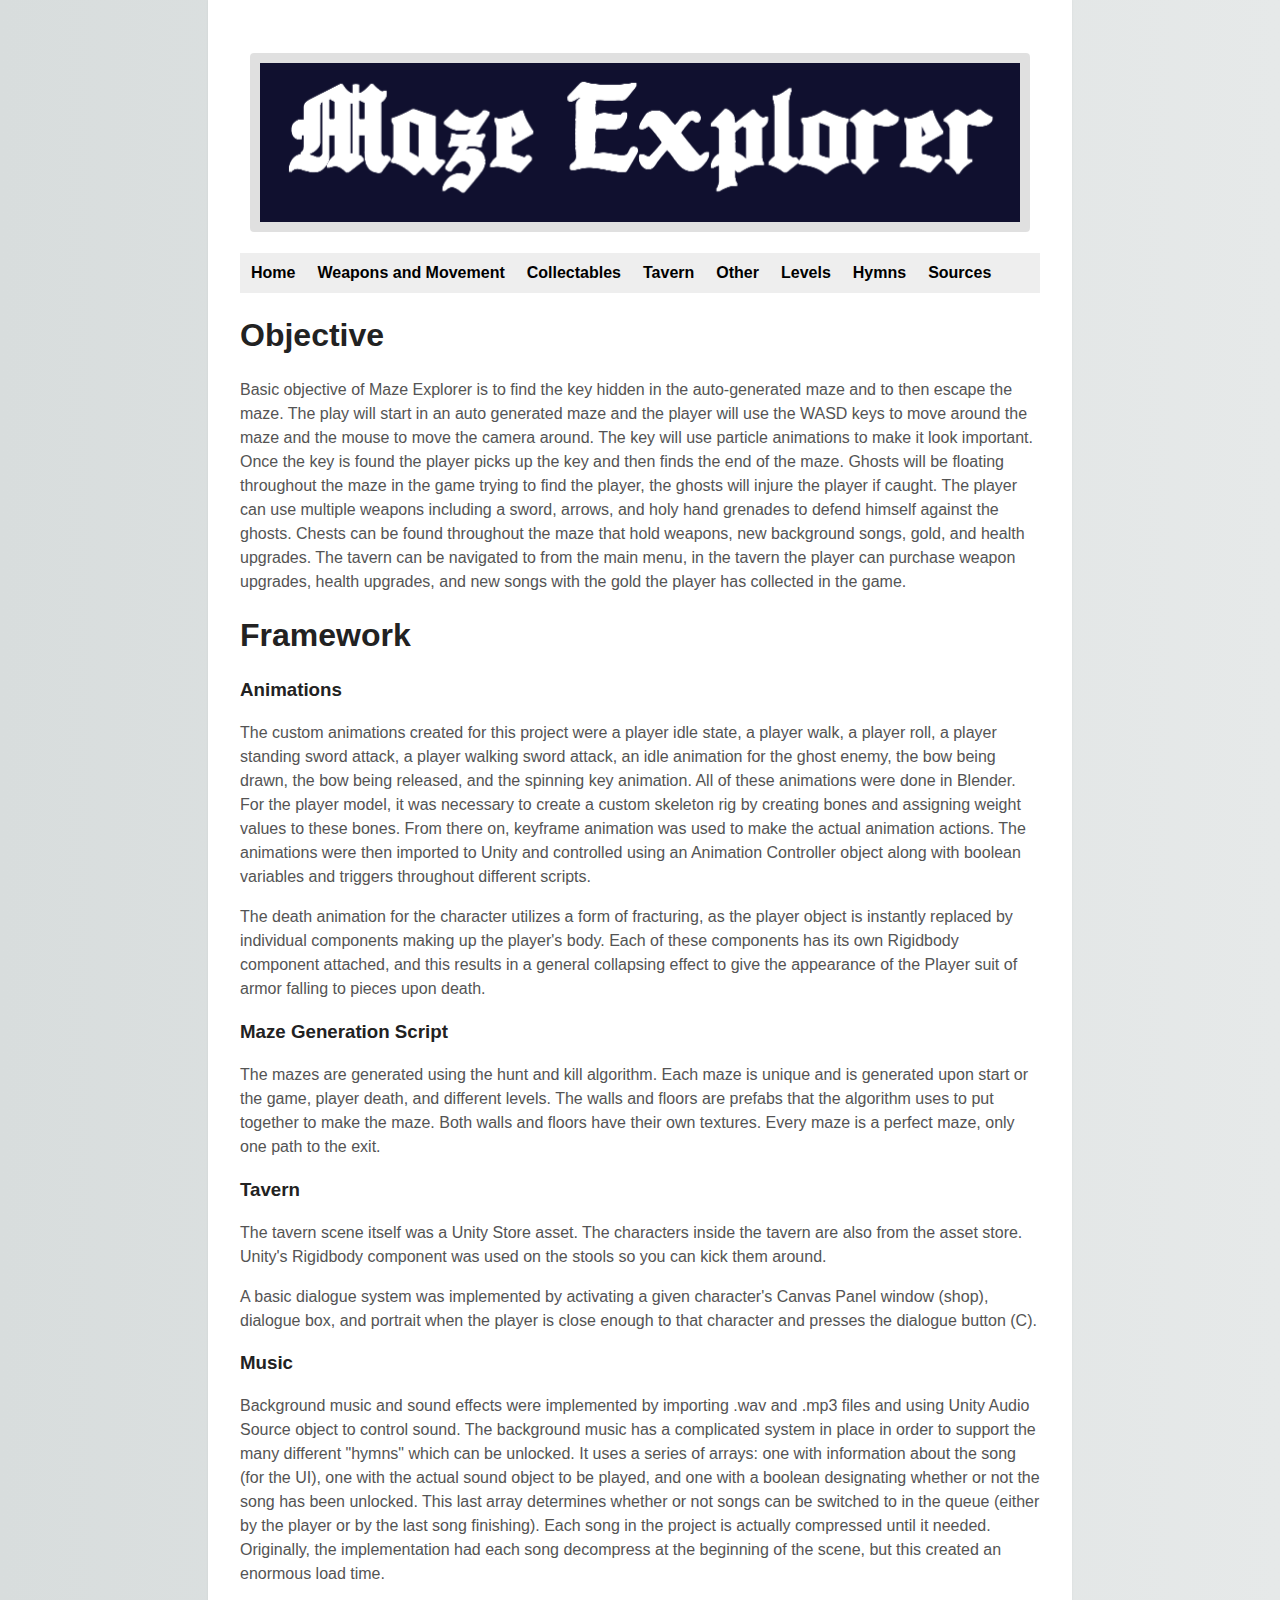
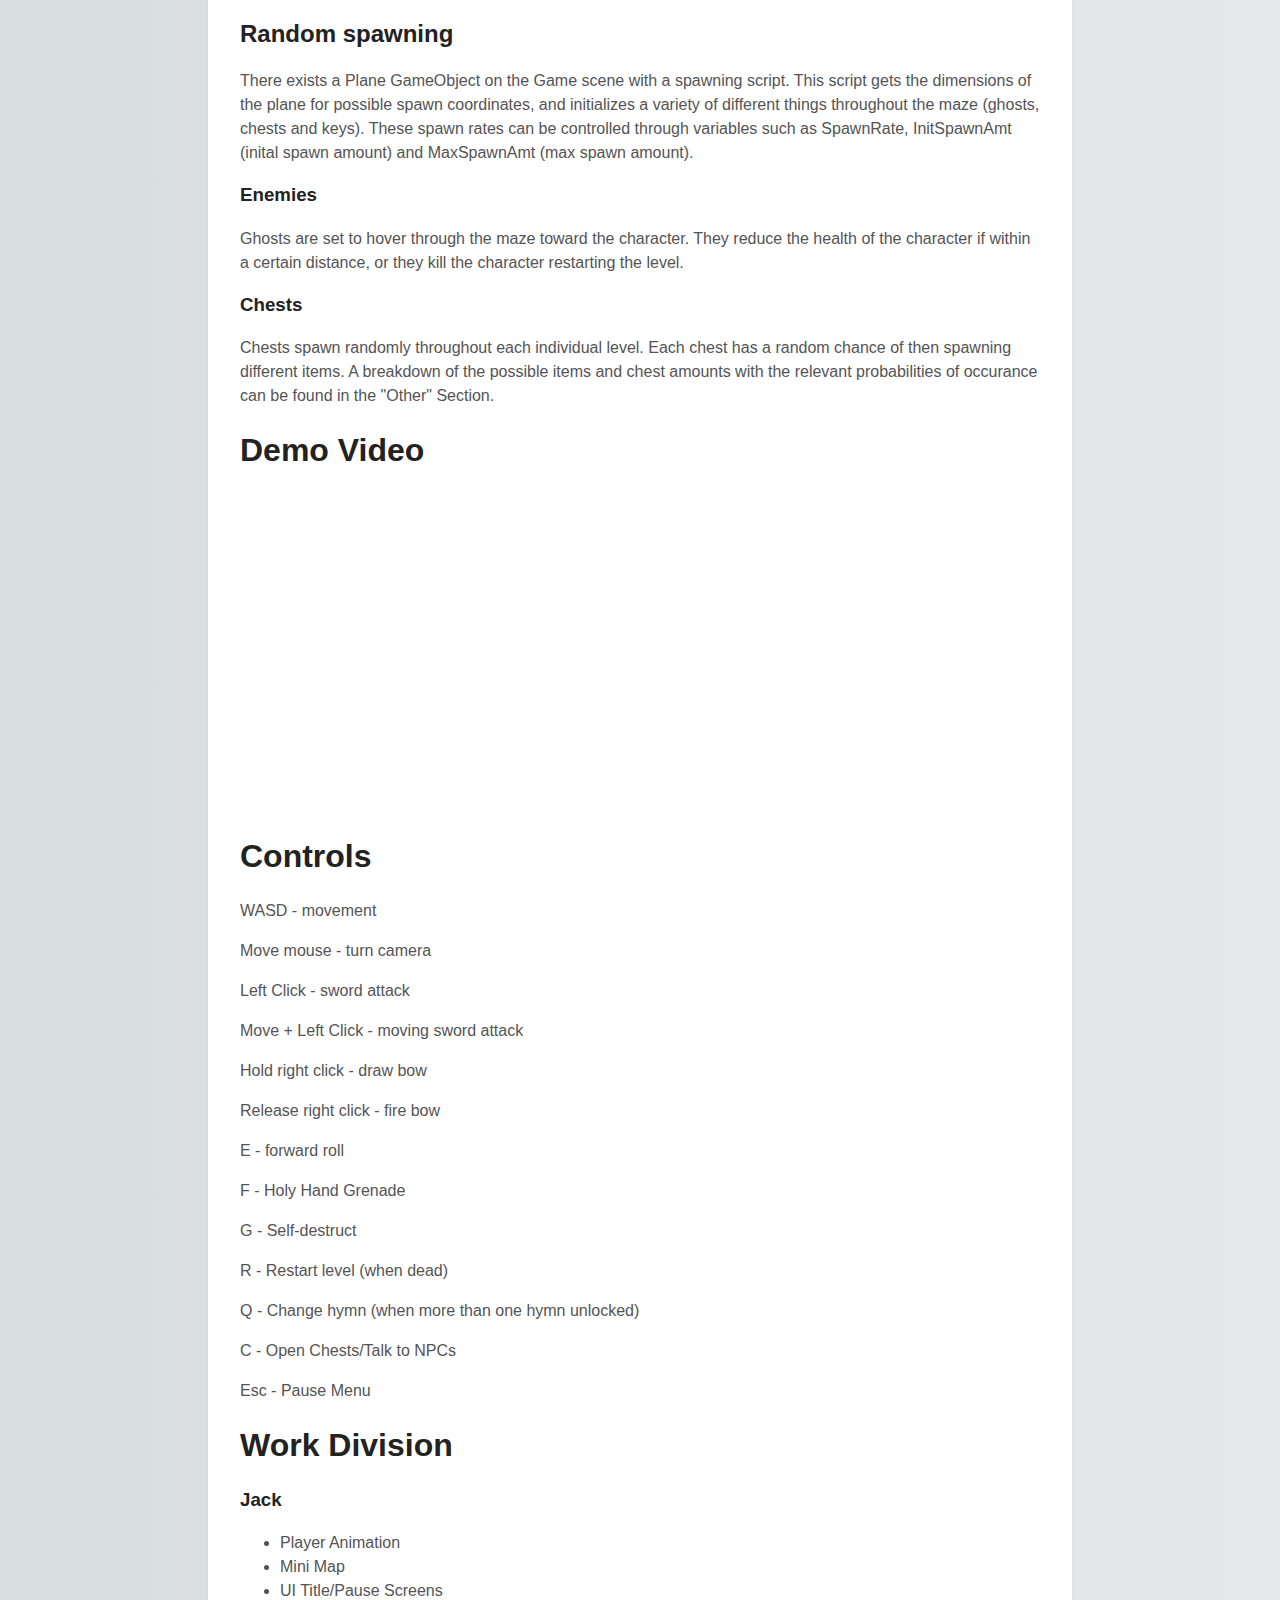
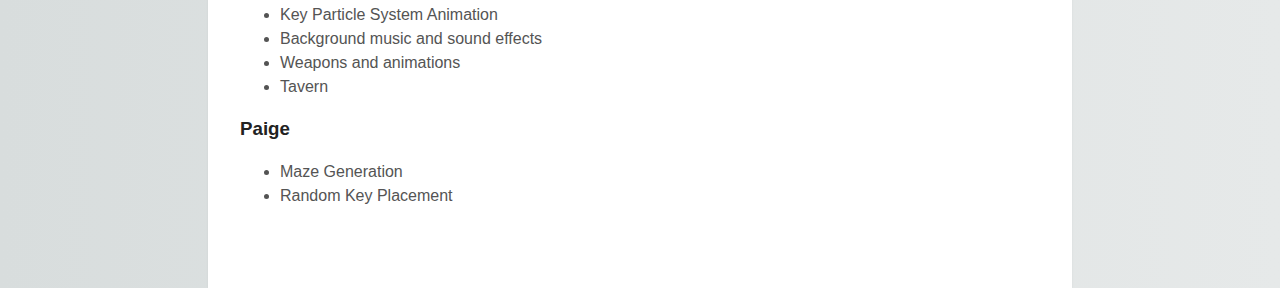
<file: index.html>
<!DOCTYPE html>
<html>

    <head>
        <meta charset="utf-8">
        <meta http-equiv="X-UA-Compatible" content="IE=edge">
        <title>Maze Explorer</title>
        <meta name="description" content="Maze Explorer">
        <link rel="stylesheet" href="main.css">
    </head>
    <body>
        <img src="screenshots/title.PNG">
        <header>
          <nav>
            <ul id="navbar">
              <li><a href="index.html">Home</a></li>
              <li><a href="weapons.html">Weapons and Movement</a></li>
              <li><a href="collectables.html">Collectables</a></li>
              <li><a href="tavern.html">Tavern</a></li>
              <li><a href="other.html">Other</a></li>
              <li><a href="levels.html">Levels</a></li>
              <li><a href="hymns.html">Hymns</a></li>
              <li><a href="sources.html">Sources</a></li>
            </ul>
          </nav>
        </header>
        <!-- Objective -->
        <div>
            <h1>Objective</h1>
            <p>Basic objective of Maze Explorer is to find the key hidden in the auto-generated maze and to then escape the maze. The play will start in an auto generated maze and the player will use the WASD keys to move around the maze and the mouse to move the camera around. The key will use particle animations to make it look important. Once the key is found the player picks up the key and then finds the end of the maze. Ghosts will be floating throughout the maze in the game trying to find the player, the ghosts will injure the player if caught. The player can use multiple weapons including a sword, arrows, and holy hand grenades to defend himself against the ghosts. Chests can be found throughout the maze that hold weapons, new background songs, gold, and health upgrades. The tavern can be navigated to from the main menu, in the tavern the player can purchase weapon upgrades, health upgrades, and new songs with the gold the player has collected in the game.</p>
        </div>

        <!-- Framework -->
        <div>
            <h1>Framework</h1>
            <h3>Animations</h3>
            <p>The custom animations created for this project were a player idle state, a player walk, a player roll, a player standing sword attack, a player walking sword attack, an idle animation for the ghost enemy, the bow being drawn, the bow being released, and the spinning key animation. All of these animations were done in Blender. For the player model, it was necessary to create a custom skeleton rig by creating bones and assigning weight values to these bones. From there on, keyframe animation was used to make the actual animation actions. The animations were then imported to Unity and controlled using an Animation Controller object along with boolean variables and triggers throughout different scripts.</p>
            <p>The death animation for the character utilizes a form of fracturing, as the player object is instantly replaced by individual components making up the player's body. Each of these components has its own Rigidbody component attached, and this results in a general collapsing effect to give the appearance of the Player suit of armor falling to pieces upon death.</p>
            <h3>Maze Generation Script</h3>
            <p>The mazes are generated using the hunt and kill algorithm. Each maze is unique and is generated upon start or the game, player death, and different levels. The walls and floors are prefabs that the algorithm uses to put together to make the maze. Both walls and floors have their own textures. Every maze is a perfect maze, only one path to the exit.</p>
            <h3>Tavern</h3>
            <p>The tavern scene itself was a Unity Store asset. The characters inside the tavern are also from the asset store. Unity's Rigidbody component was used on the stools so you can kick them around.</p>
            <p>A basic dialogue system was implemented by activating a given character's Canvas Panel window (shop), dialogue box, and portrait when the player is close enough to that character and presses the dialogue button (C).</p>
            <h3>Music</h3>
            <p>Background music and sound effects were implemented by importing .wav and .mp3 files and using Unity Audio Source object to control sound. The background music has a complicated system in place in order to support the many different "hymns" which can be unlocked. It uses a series of arrays: one with information about the song (for the UI), one with the actual sound object to be played, and one with a boolean designating whether or not the song has been unlocked. This last array determines whether or not songs can be switched to in the queue (either by the player or by the last song finishing). Each song in the project is actually compressed until it needed. Originally, the implementation had each song decompress at the beginning of the scene, but this created an enormous load time.</p>
            <h2>Random spawning</h2>
            <p>There exists a Plane GameObject on the Game scene with a spawning script. This script gets the dimensions of the plane for possible spawn coordinates, and initializes a variety of different things throughout the maze (ghosts, chests and keys). These spawn rates can be controlled through variables such as SpawnRate, InitSpawnAmt (inital spawn amount) and MaxSpawnAmt (max spawn amount).</p>
            <h3>Enemies</h3>
            <p>Ghosts are set to hover through the maze toward the character. They reduce the health of the character if within a certain distance, or they kill the character restarting the level.</p>
            <h3>Chests</h3>
            <p>Chests spawn randomly throughout each individual level. Each chest has a random chance of then spawning different items. A breakdown of the possible items and chest amounts with the relevant probabilities of occurance can be found in the "Other" Section.</p>
        </div>

        <!-- Demo Video -->
        <div>
          <h1>Demo Video</h1>
          <iframe width="560" height="315" src="https://www.youtube.com/embed/_s7Drxv82N8" frameborder="0" allow="accelerometer; autoplay; clipboard-write; encrypted-media; gyroscope; picture-in-picture" allowfullscreen></iframe>
        </div>

        <!-- Controls -->
        <div>
            <h1>Controls</h1>
            <p>WASD - movement</p>
            <p>Move mouse - turn camera</p>
            <p>Left Click - sword attack</p>
            <p>Move + Left Click - moving sword attack</p>
            <p>Hold right click - draw bow</p>
            <p>Release right click - fire bow</p>
            <p>E - forward roll</p>
            <p>F - Holy Hand Grenade</p>
            <p>G - Self-destruct</p>
            <p>R - Restart level (when dead)</p>
            <p>Q - Change hymn (when more than one hymn unlocked)</p>
            <p>C - Open Chests/Talk to NPCs</p>
            <p>Esc - Pause Menu</p>
        </div>

        <!-- Work Division -->
        <div>
            <h1>Work Division</h1>
            <h3>Jack</h3>
            <ul class="list">
                <li>Player Animation</li>
                <li>Mini Map</li>
                <li>UI Title/Pause Screens</li>
                <li>Key Particle System Animation</li>
                <li>Background music and sound effects</li>
                <li>Weapons and animations</li>
                <li>Tavern</li>
            </ul>
            <h3>Paige</h3>
              <ul class="list">
                  <li>Maze Generation</li>
                  <li>Random Key Placement</li>
              </ul>
        </div>

    </body>
</html>
</file>
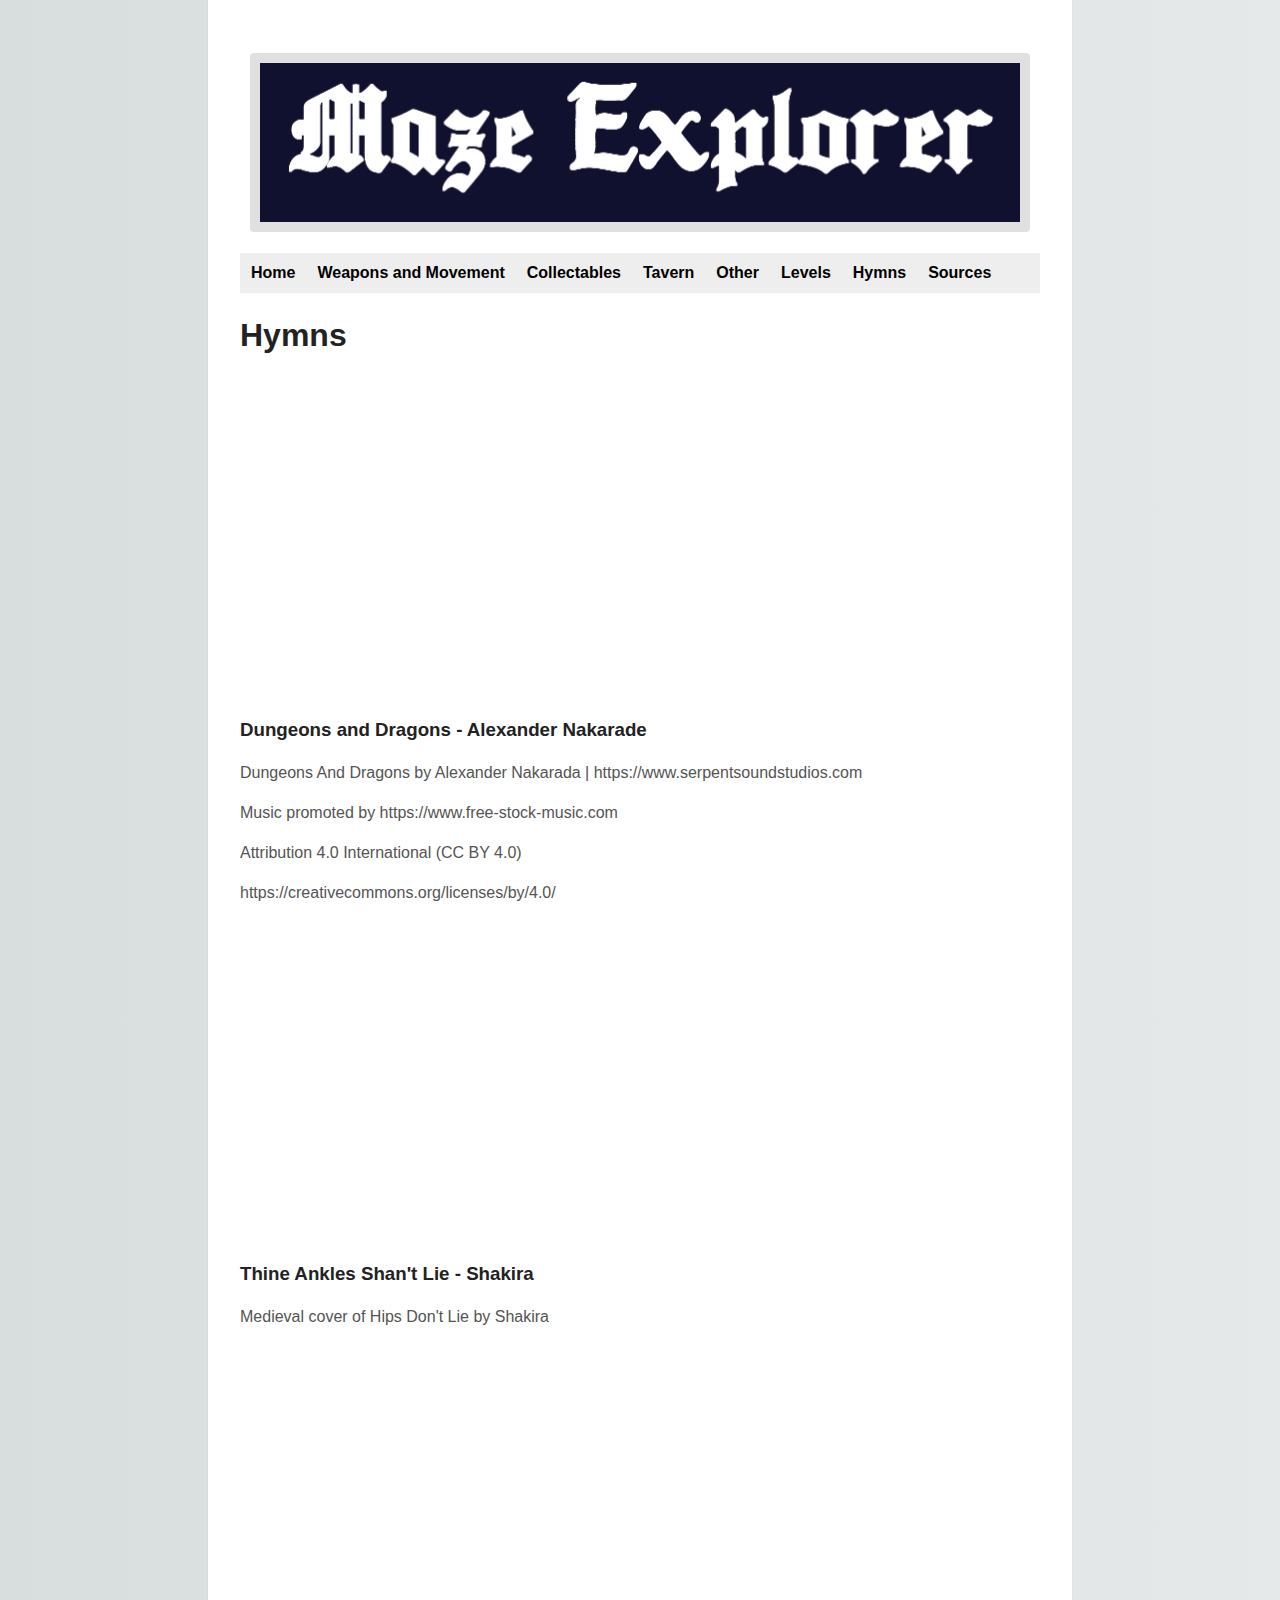
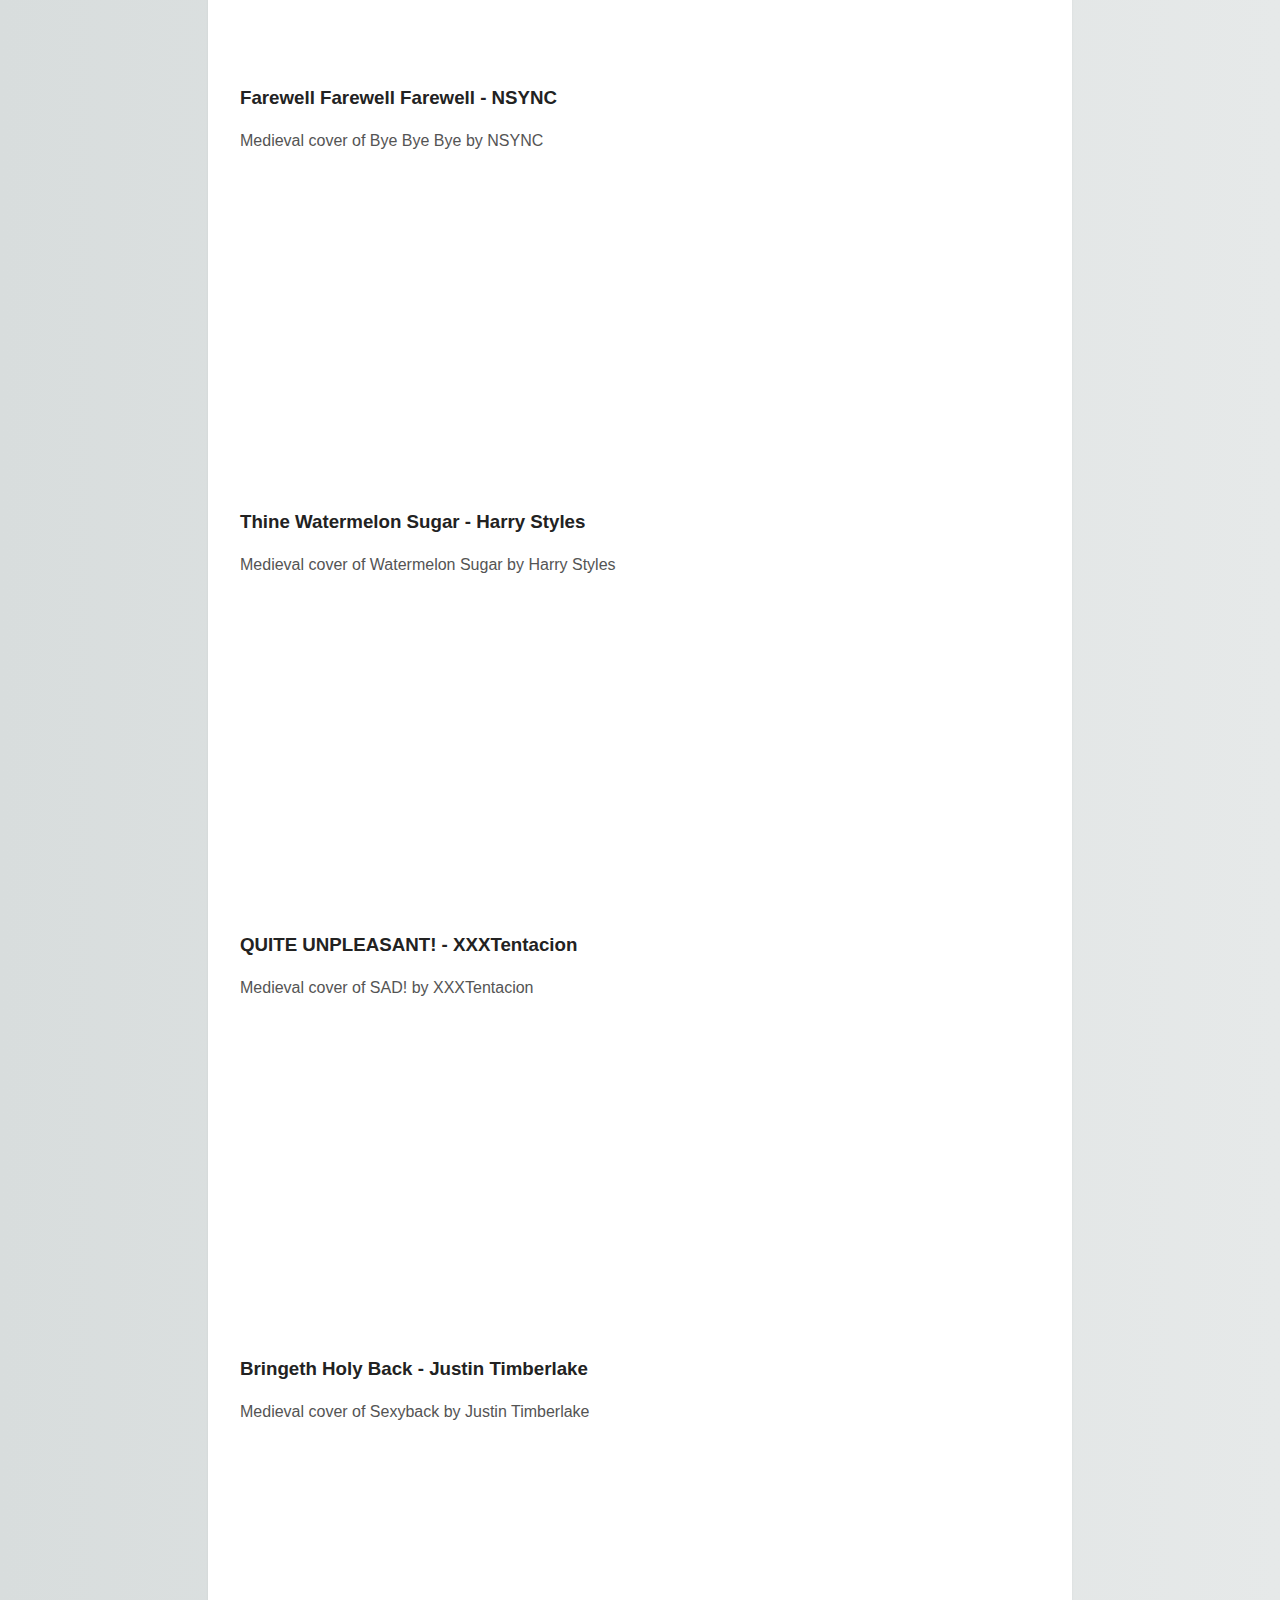
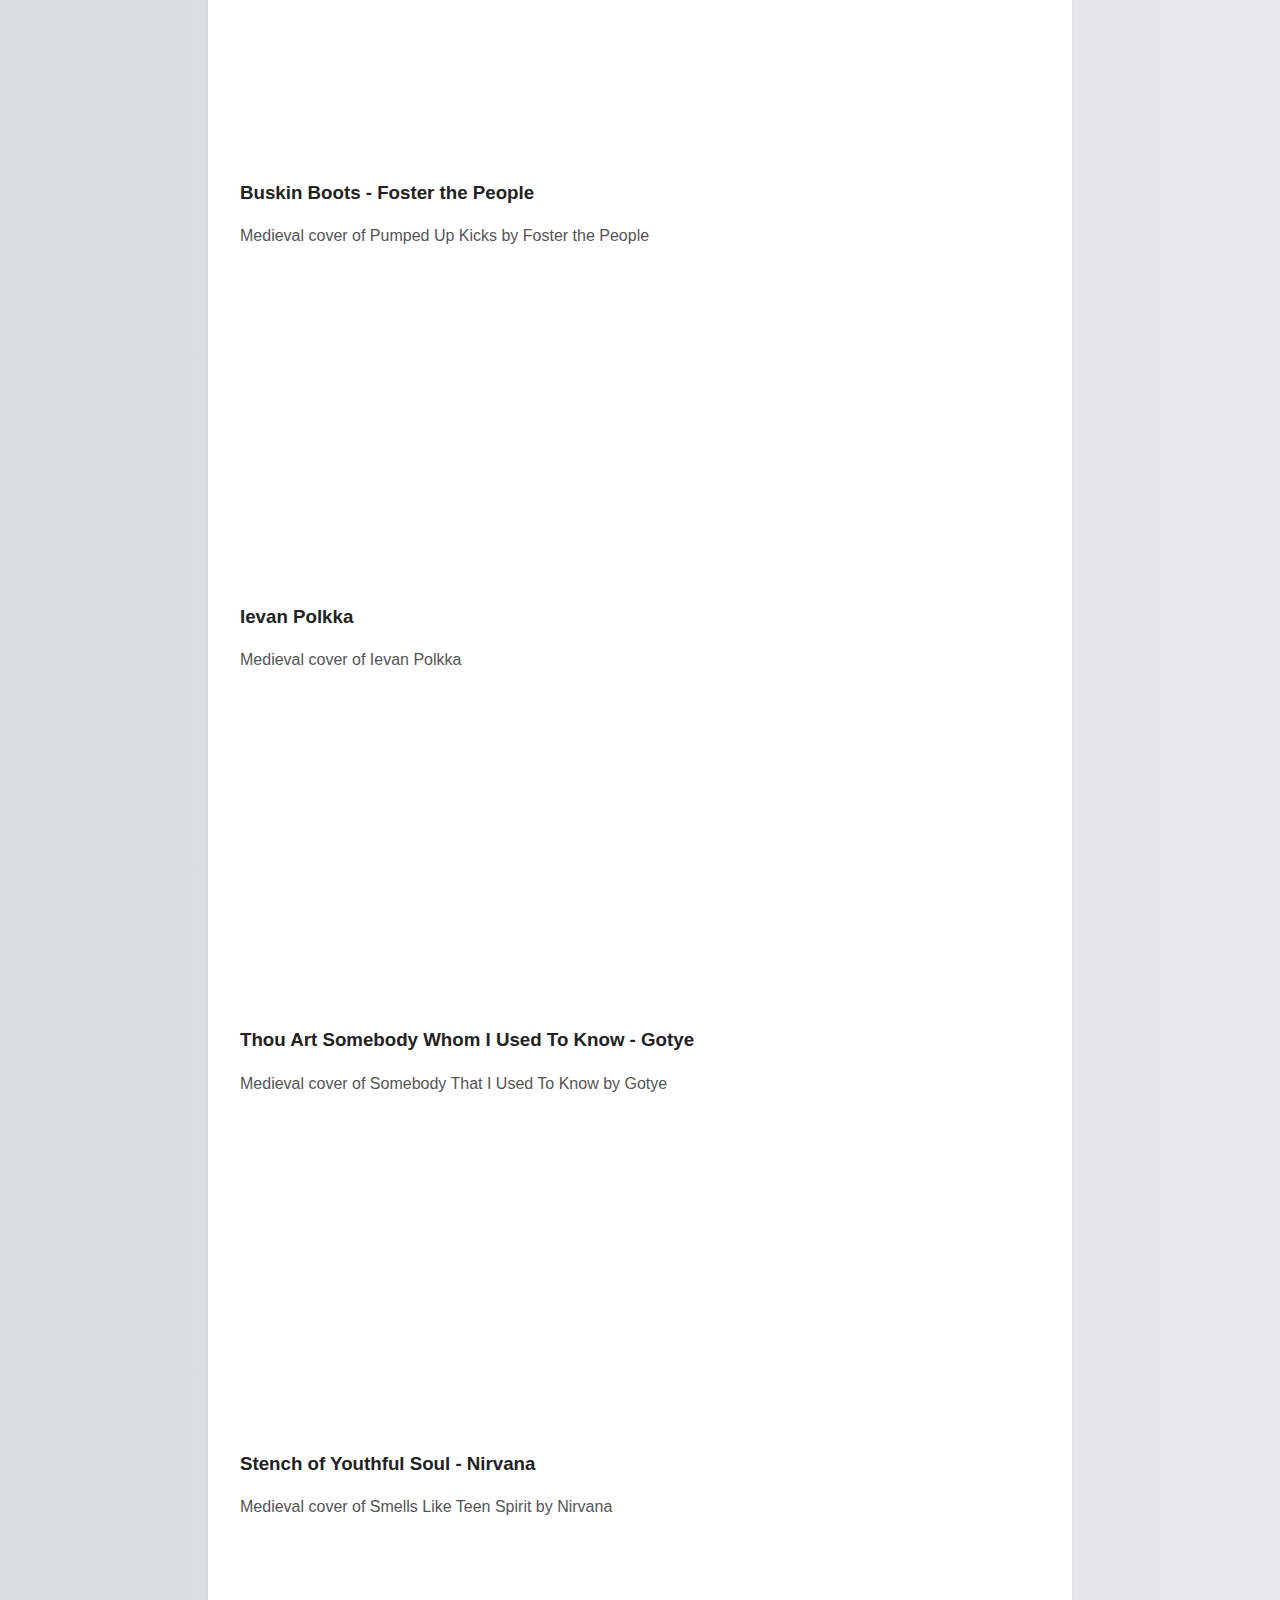
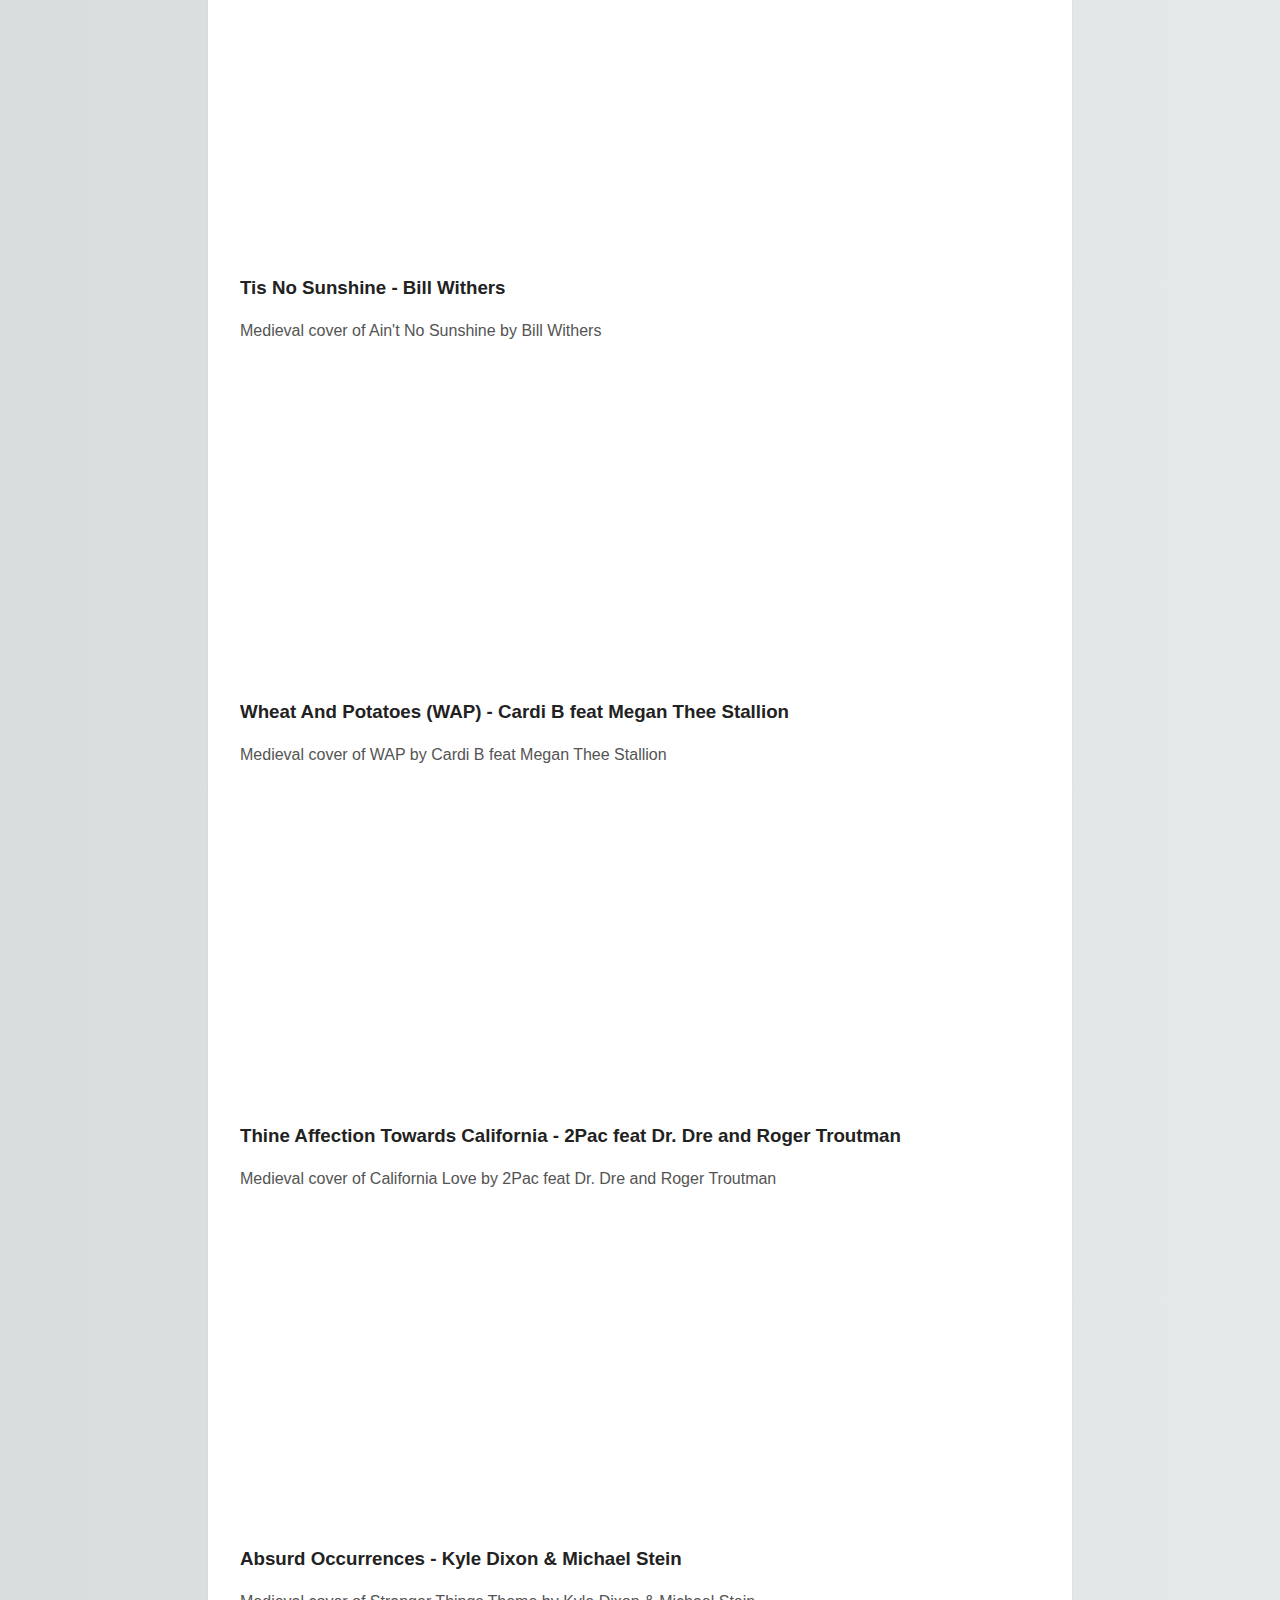
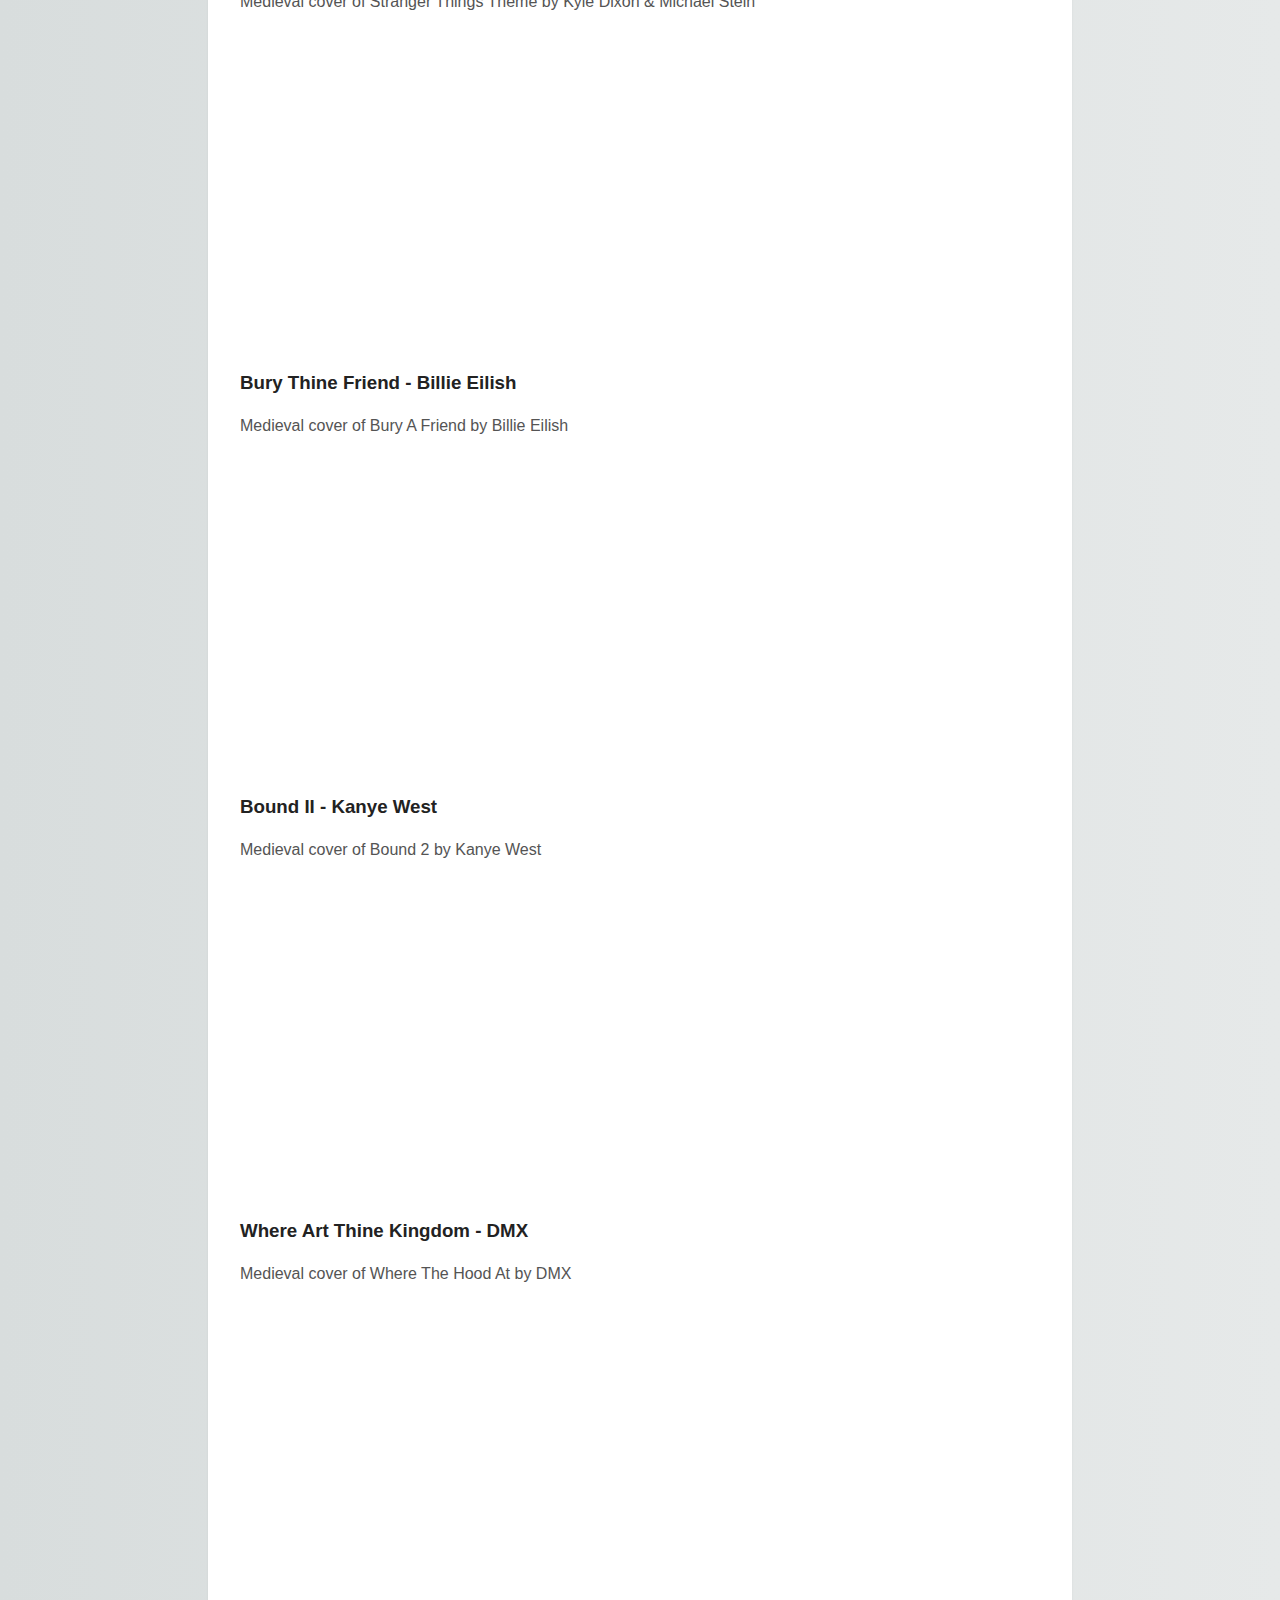
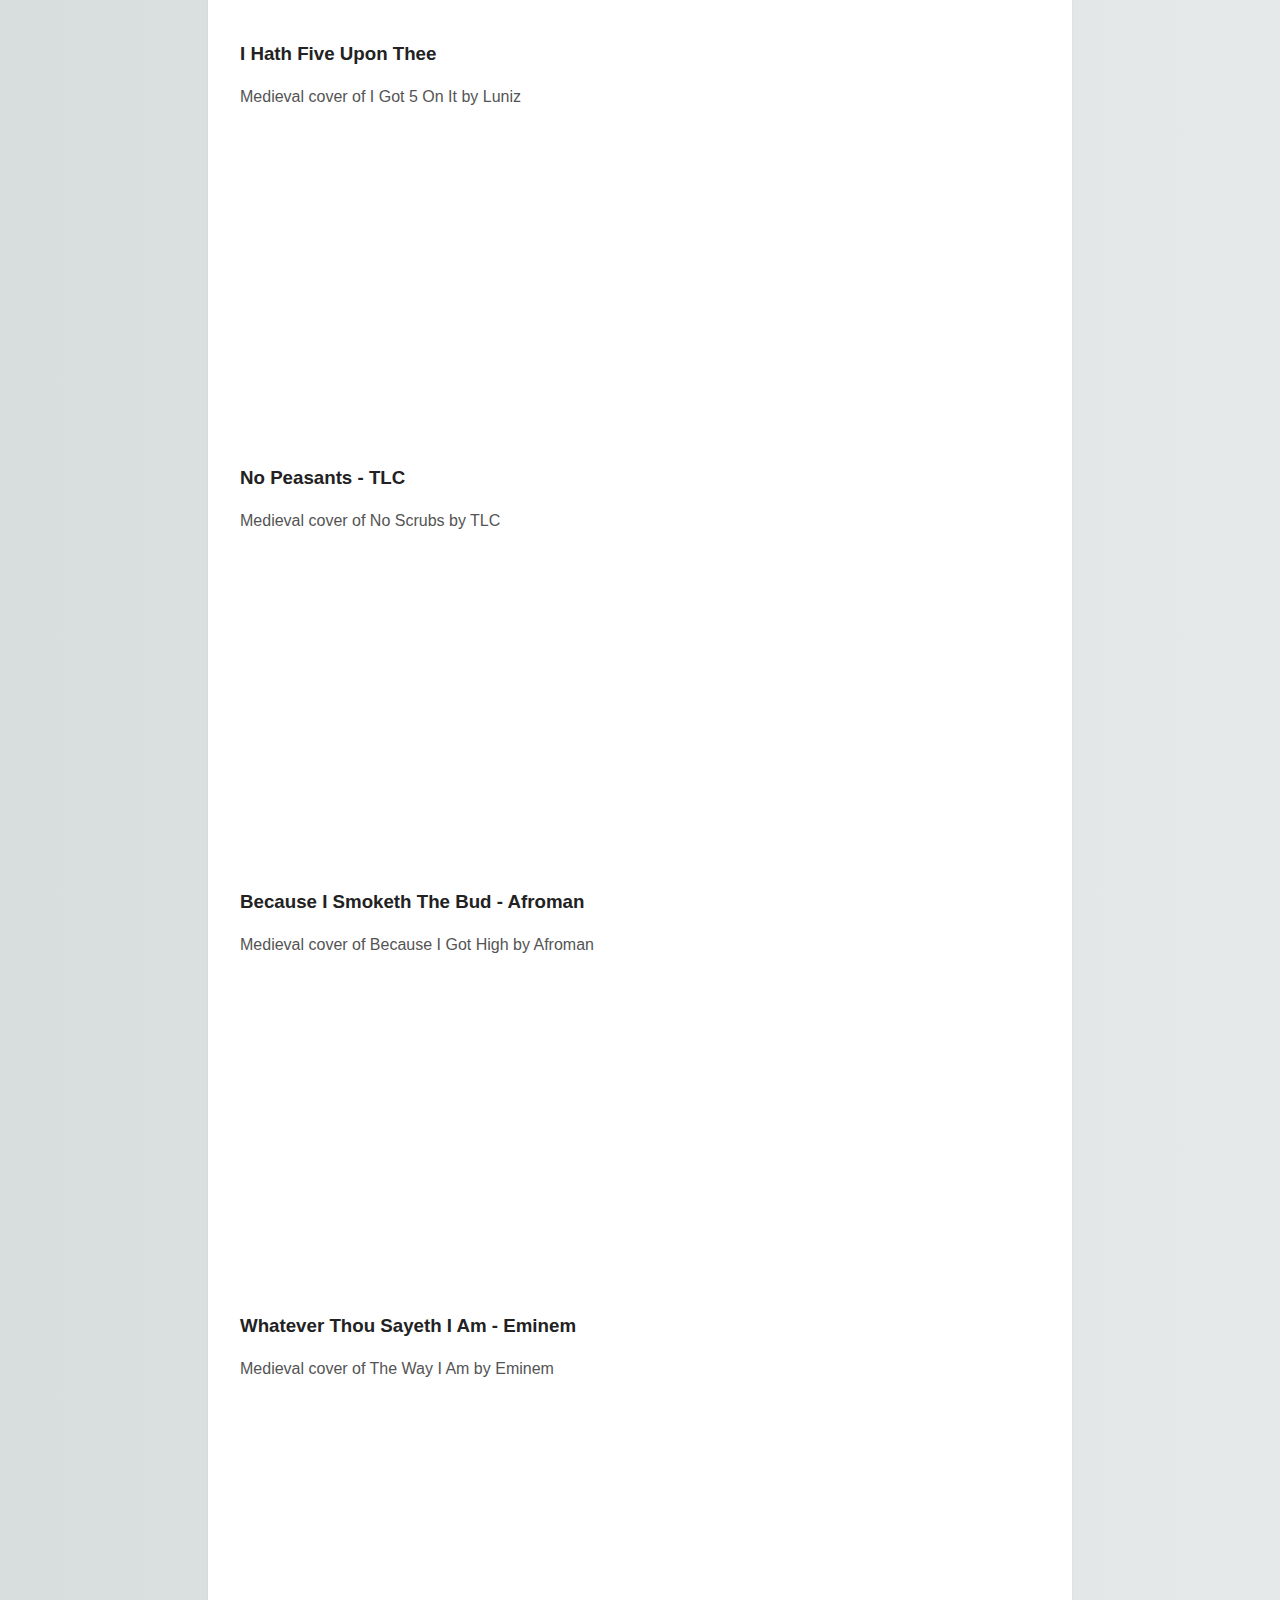
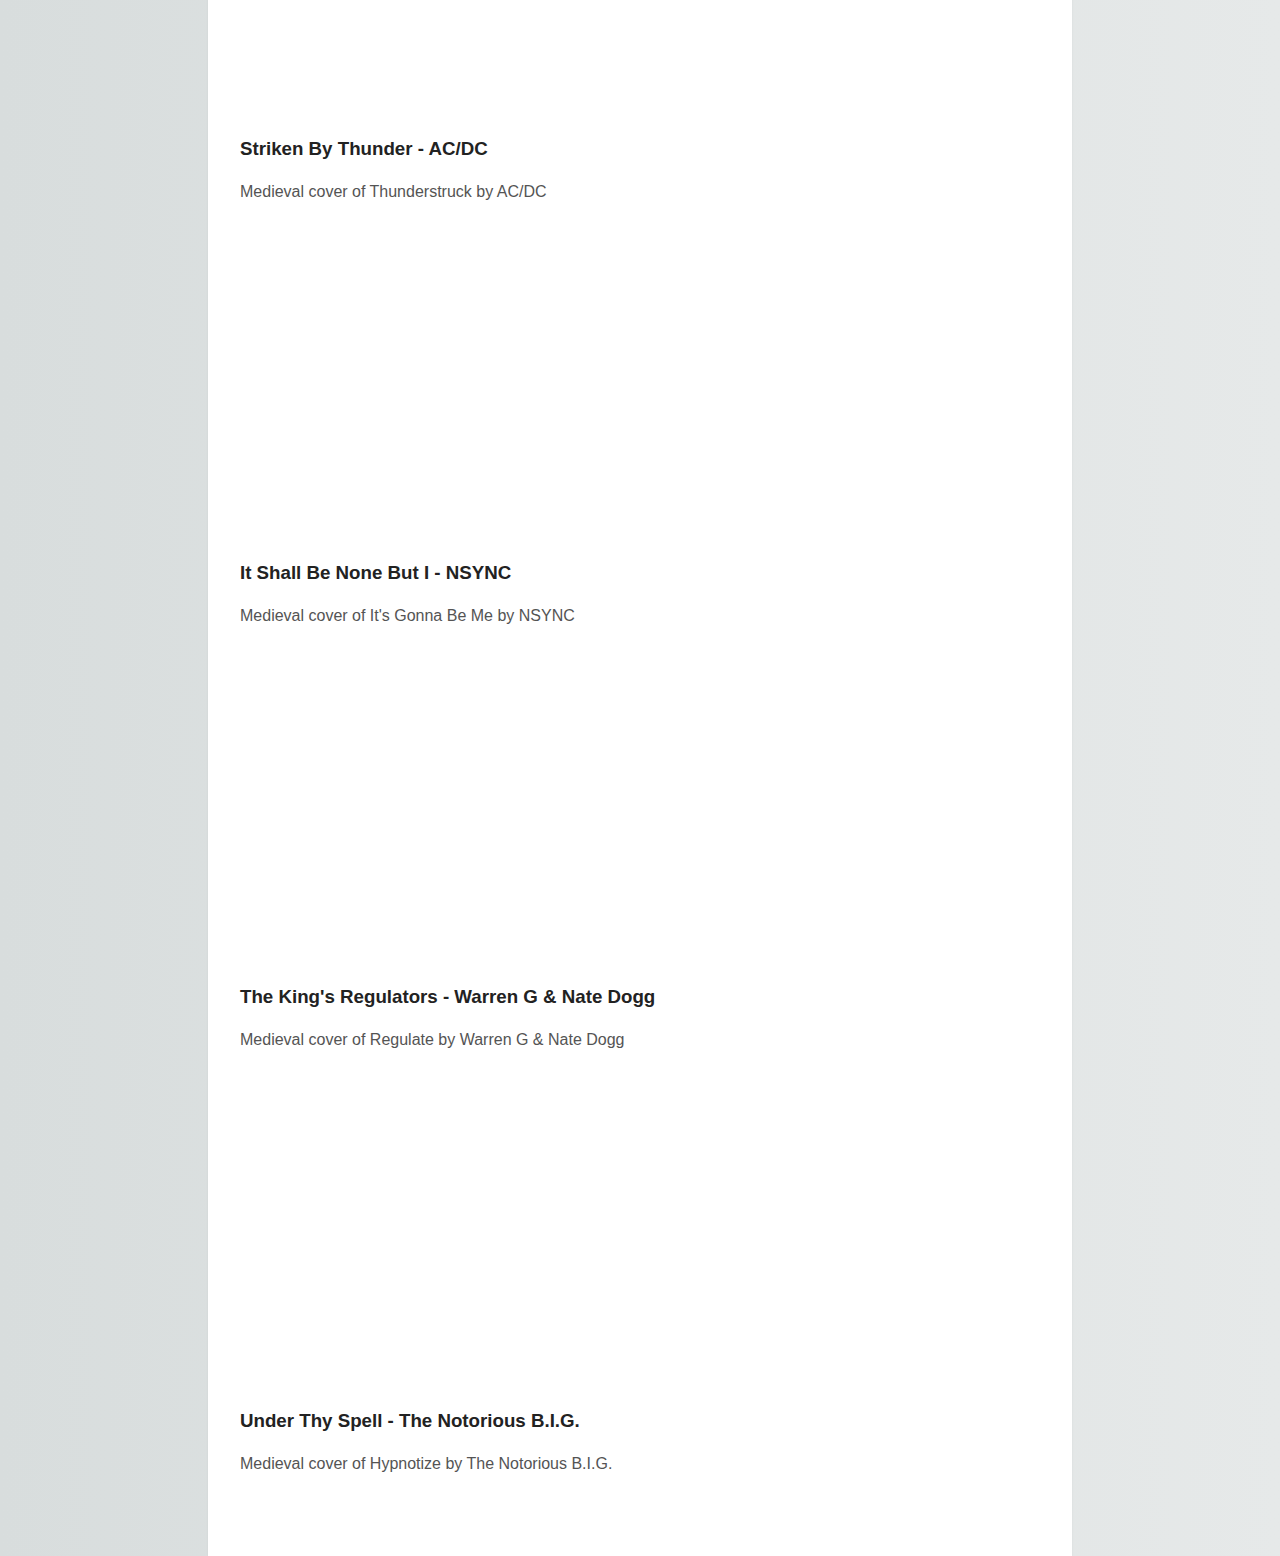
<file: hymns.html>
<!DOCTYPE html>
<html>

    <head>
        <meta charset="utf-8">
        <meta http-equiv="X-UA-Compatible" content="IE=edge">
        <title>Maze Explorer</title>
        <meta name="description" content="Maze Explorer">
        <link rel="stylesheet" href="main.css">
    </head>
    <body>
        <img src="screenshots/title.PNG">
        <header>
          <nav>
            <ul id="navbar">
              <li><a href="index.html">Home</a></li>
              <li><a href="weapons.html">Weapons and Movement</a></li>
              <li><a href="collectables.html">Collectables</a></li>
              <li><a href="tavern.html">Tavern</a></li>
              <li><a href="other.html">Other</a></li>
              <li><a href="levels.html">Levels</a></li>
              <li><a href="hymns.html">Hymns</a></li>
              <li><a href="sources.html">Sources</a></li>

            </ul>
          </nav>
        </header>

        <!-- Hymns -->
        <div>
            <h1>Hymns</h1>

            <iframe width="560" height="315" src="https://www.youtube.com/embed/N8mtUCVfXeU" frameborder="0" allow="accelerometer; autoplay; clipboard-write; encrypted-media; gyroscope; picture-in-picture" allowfullscreen></iframe>
            <h3>Dungeons and Dragons - Alexander Nakarade</h3>
            <p>Dungeons And Dragons by Alexander Nakarada | https://www.serpentsoundstudios.com</p>
            <p>Music promoted by https://www.free-stock-music.com</p>
            <p>Attribution 4.0 International (CC BY 4.0)</p>
            <p>https://creativecommons.org/licenses/by/4.0/</p>

            <iframe width="560" height="315" src="https://www.youtube.com/embed/WIx4srqU3BE" frameborder="0" allow="accelerometer; autoplay; clipboard-write; encrypted-media; gyroscope; picture-in-picture" allowfullscreen></iframe>
            <h3>Thine Ankles Shan't Lie - Shakira</h3>
            <p>Medieval cover of Hips Don't Lie by Shakira</p>

            <iframe width="560" height="315" src="https://www.youtube.com/embed/wrrOJOSwK7s" frameborder="0" allow="accelerometer; autoplay; clipboard-write; encrypted-media; gyroscope; picture-in-picture" allowfullscreen></iframe>
            <h3>Farewell Farewell Farewell - NSYNC</h3>
            <p>Medieval cover of Bye Bye Bye by NSYNC</p>

            <iframe width="560" height="315" src="https://www.youtube.com/embed/YhjyEMMh7Ew" frameborder="0" allow="accelerometer; autoplay; clipboard-write; encrypted-media; gyroscope; picture-in-picture" allowfullscreen></iframe>
            <h3>Thine Watermelon Sugar - Harry Styles</h3>
            <p>Medieval cover of Watermelon Sugar by Harry Styles</p>

            <iframe width="560" height="315" src="https://www.youtube.com/embed/ZpxBoC3k7PU" frameborder="0" allow="accelerometer; autoplay; clipboard-write; encrypted-media; gyroscope; picture-in-picture" allowfullscreen></iframe>
            <h3>QUITE UNPLEASANT! - XXXTentacion</h3>
            <p>Medieval cover of SAD! by XXXTentacion</p>

            <iframe width="560" height="315" src="https://www.youtube.com/embed/hao9v1SvP9w" frameborder="0" allow="accelerometer; autoplay; clipboard-write; encrypted-media; gyroscope; picture-in-picture" allowfullscreen></iframe>
            <h3>Bringeth Holy Back - Justin Timberlake</h3>
            <p>Medieval cover of Sexyback by Justin Timberlake</p>

            <iframe width="560" height="315" src="https://www.youtube.com/embed/cRIfsFefatg" frameborder="0" allow="accelerometer; autoplay; clipboard-write; encrypted-media; gyroscope; picture-in-picture" allowfullscreen></iframe>
            <h3>Buskin Boots - Foster the People</h3>
            <p>Medieval cover of Pumped Up Kicks by Foster the People</p>

            <iframe width="560" height="315" src="https://www.youtube.com/embed/jkTvY8ZLZ-g" frameborder="0" allow="accelerometer; autoplay; clipboard-write; encrypted-media; gyroscope; picture-in-picture" allowfullscreen></iframe>
            <h3>Ievan Polkka</h3>
            <p>Medieval cover of Ievan Polkka</p>

            <iframe width="560" height="315" src="https://www.youtube.com/embed/Ch1aVmjvYTI" frameborder="0" allow="accelerometer; autoplay; clipboard-write; encrypted-media; gyroscope; picture-in-picture" allowfullscreen></iframe>
            <h3>Thou Art Somebody Whom I Used To Know - Gotye</h3>
            <p>Medieval cover of Somebody That I Used To Know by Gotye</p>


            <iframe width="560" height="315" src="https://www.youtube.com/embed/BmWjMw8vlxc" frameborder="0" allow="accelerometer; autoplay; clipboard-write; encrypted-media; gyroscope; picture-in-picture" allowfullscreen></iframe>
            <h3>Stench of Youthful Soul - Nirvana</h3>
            <p>Medieval cover of Smells Like Teen Spirit by Nirvana</p>

            <iframe width="560" height="315" src="https://www.youtube.com/embed/sf69HCBAfwA" frameborder="0" allow="accelerometer; autoplay; clipboard-write; encrypted-media; gyroscope; picture-in-picture" allowfullscreen></iframe>
            <h3>Tis No Sunshine - Bill Withers</h3>
            <p>Medieval cover of Ain't No Sunshine by Bill Withers</p>

            <iframe width="560" height="315" src="https://www.youtube.com/embed/s8zEPlxaiK4" frameborder="0" allow="accelerometer; autoplay; clipboard-write; encrypted-media; gyroscope; picture-in-picture" allowfullscreen></iframe>
            <h3>Wheat And Potatoes (WAP) - Cardi B feat Megan Thee Stallion</h3>
            <p>Medieval cover of WAP by Cardi B feat Megan Thee Stallion</p>

            <iframe width="560" height="315" src="https://www.youtube.com/embed/8kY7-TZMRJw" frameborder="0" allow="accelerometer; autoplay; clipboard-write; encrypted-media; gyroscope; picture-in-picture" allowfullscreen></iframe>
            <h3>Thine Affection Towards California - 2Pac feat Dr. Dre and Roger Troutman</h3>
            <p>Medieval cover of California Love by 2Pac feat Dr. Dre and Roger Troutman</p>

            <iframe width="560" height="315" src="https://www.youtube.com/embed/fcUnsBE7-MY" frameborder="0" allow="accelerometer; autoplay; clipboard-write; encrypted-media; gyroscope; picture-in-picture" allowfullscreen></iframe>
            <h3>Absurd Occurrences - Kyle Dixon & Michael Stein</h3>
            <p>Medieval cover of Stranger Things Theme by Kyle Dixon & Michael Stein</p>

            <iframe width="560" height="315" src="https://www.youtube.com/embed/wez37IUGsuQ" frameborder="0" allow="accelerometer; autoplay; clipboard-write; encrypted-media; gyroscope; picture-in-picture" allowfullscreen></iframe>
            <h3>Bury Thine Friend - Billie Eilish</h3>
            <p>Medieval cover of Bury A Friend by Billie Eilish</p>

            <iframe width="560" height="315" src="https://www.youtube.com/embed/E33l2D8k6UU" frameborder="0" allow="accelerometer; autoplay; clipboard-write; encrypted-media; gyroscope; picture-in-picture" allowfullscreen></iframe>
            <h3>Bound II - Kanye West</h3>
            <p>Medieval cover of Bound 2 by Kanye West</p>

            <iframe width="560" height="315" src="https://www.youtube.com/embed/95sD04GL-IM" frameborder="0" allow="accelerometer; autoplay; clipboard-write; encrypted-media; gyroscope; picture-in-picture" allowfullscreen></iframe>
            <h3>Where Art Thine Kingdom - DMX</h3>
            <p>Medieval cover of Where The Hood At by DMX</p>


            <iframe width="560" height="315" src="https://www.youtube.com/embed/Fc70hHBNw7s" frameborder="0" allow="accelerometer; autoplay; clipboard-write; encrypted-media; gyroscope; picture-in-picture" allowfullscreen></iframe>
            <h3>I Hath Five Upon Thee</h3>
            <p>Medieval cover of I Got 5 On It by Luniz</p>

            <iframe width="560" height="315" src="https://www.youtube.com/embed/q7dnX-Bqnao" frameborder="0" allow="accelerometer; autoplay; clipboard-write; encrypted-media; gyroscope; picture-in-picture" allowfullscreen></iframe>
            <h3>No Peasants - TLC</h3>
            <p>Medieval cover of No Scrubs by TLC</p>

            <iframe width="560" height="315" src="https://www.youtube.com/embed/PK7Bbr_WI-k" frameborder="0" allow="accelerometer; autoplay; clipboard-write; encrypted-media; gyroscope; picture-in-picture" allowfullscreen></iframe>
            <h3>Because I Smoketh The Bud - Afroman</h3>
            <p>Medieval cover of Because I Got High by Afroman</p>

            <iframe width="560" height="315" src="https://www.youtube.com/embed/bMfu_jXcu00" frameborder="0" allow="accelerometer; autoplay; clipboard-write; encrypted-media; gyroscope; picture-in-picture" allowfullscreen></iframe>
            <h3>Whatever Thou Sayeth I Am - Eminem</h3>
            <p>Medieval cover of The Way I Am by Eminem</p>

            <iframe width="560" height="315" src="https://www.youtube.com/embed/RZ4H0KJezNE" frameborder="0" allow="accelerometer; autoplay; clipboard-write; encrypted-media; gyroscope; picture-in-picture" allowfullscreen></iframe>
            <h3>Striken By Thunder - AC/DC</h3>
            <p>Medieval cover of Thunderstruck by AC/DC</p>

            <iframe width="560" height="315" src="https://www.youtube.com/embed/7L1ZiQm1Qnw" frameborder="0" allow="accelerometer; autoplay; clipboard-write; encrypted-media; gyroscope; picture-in-picture" allowfullscreen></iframe>
            <h3>It Shall Be None But I - NSYNC</h3>
            <p>Medieval cover of It's Gonna Be Me by NSYNC</p>

            <iframe width="560" height="315" src="https://www.youtube.com/embed/Y6aT3e3J0BI" frameborder="0" allow="accelerometer; autoplay; clipboard-write; encrypted-media; gyroscope; picture-in-picture" allowfullscreen></iframe>
            <h3>The King's Regulators - Warren G & Nate Dogg</h3>
            <p>Medieval cover of Regulate by Warren G & Nate Dogg</p>

            <iframe width="560" height="315" src="https://www.youtube.com/embed/F7XSGdSjkLg" frameborder="0" allow="accelerometer; autoplay; clipboard-write; encrypted-media; gyroscope; picture-in-picture" allowfullscreen></iframe>
            <h3>Under Thy Spell - The Notorious B.I.G.</h3>
            <p>Medieval cover of Hypnotize by The Notorious B.I.G.</p>
        </div>
    </body>
</html>
</file>
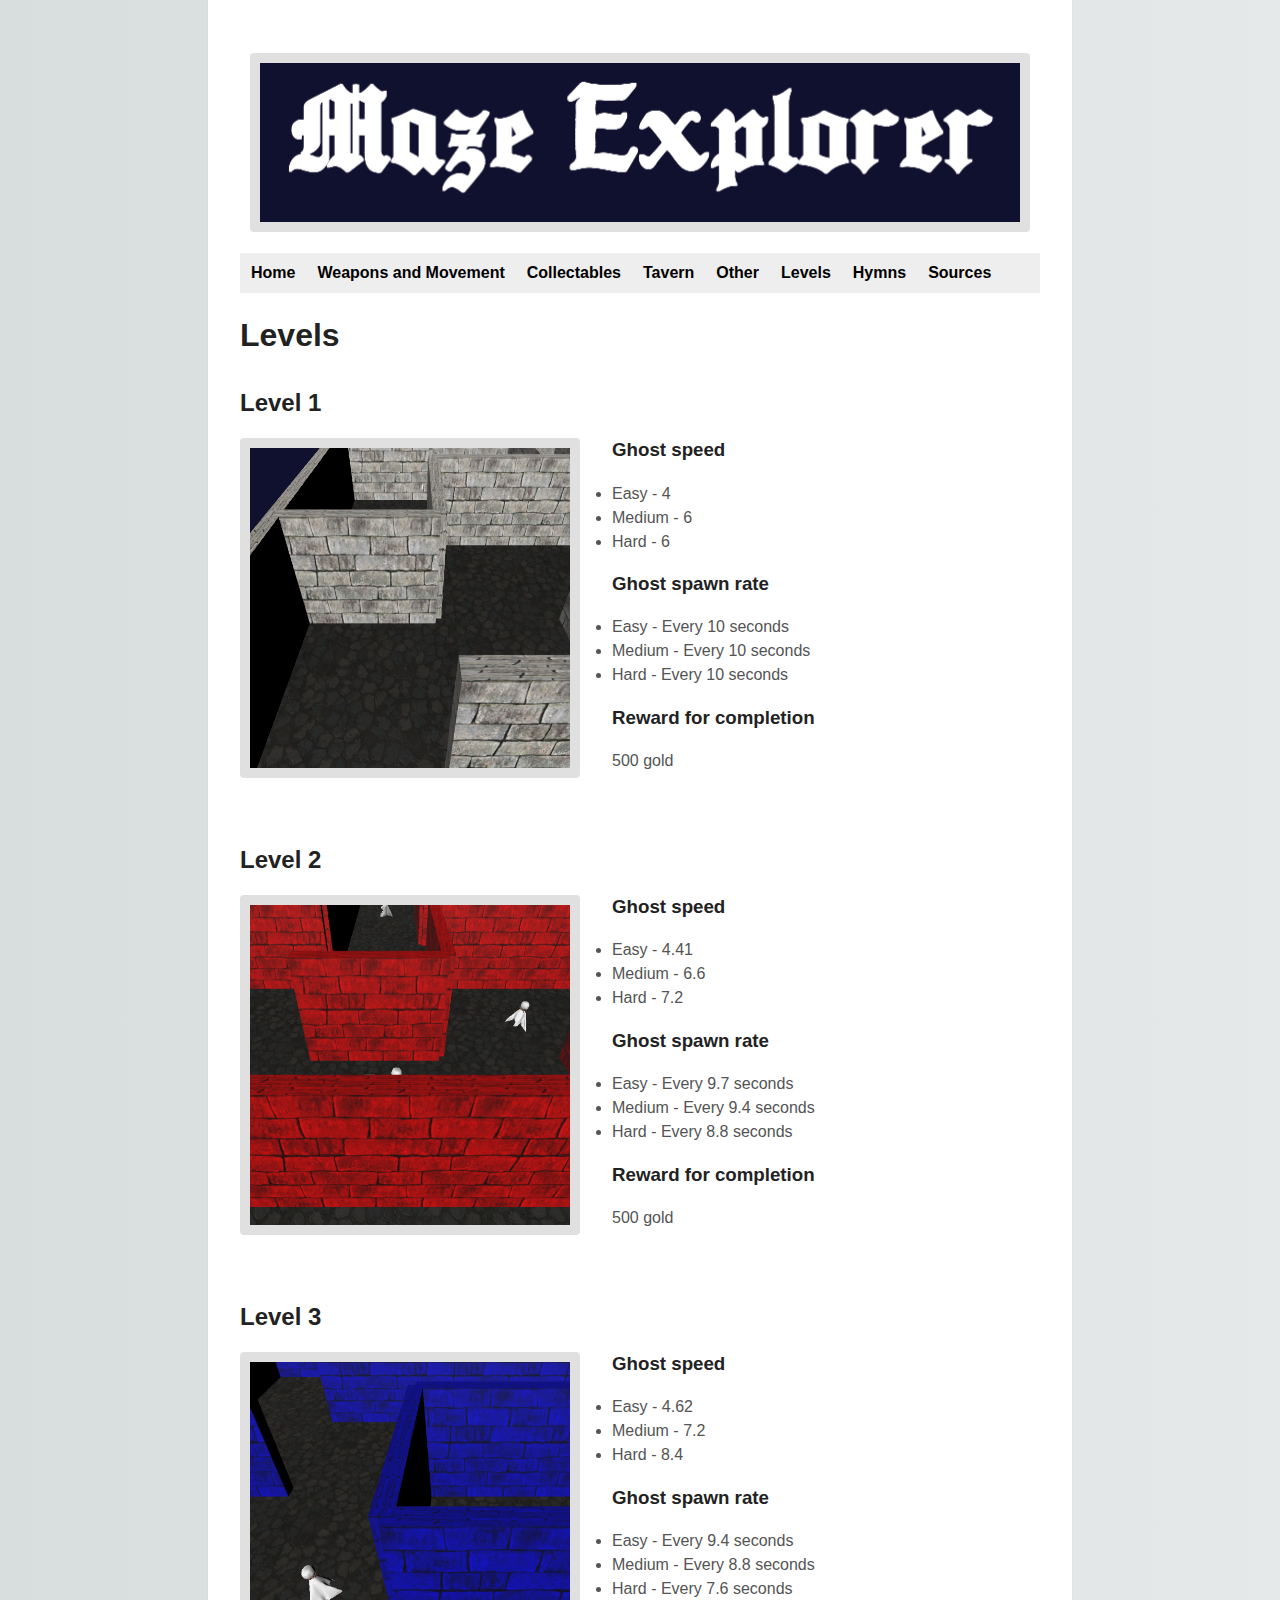
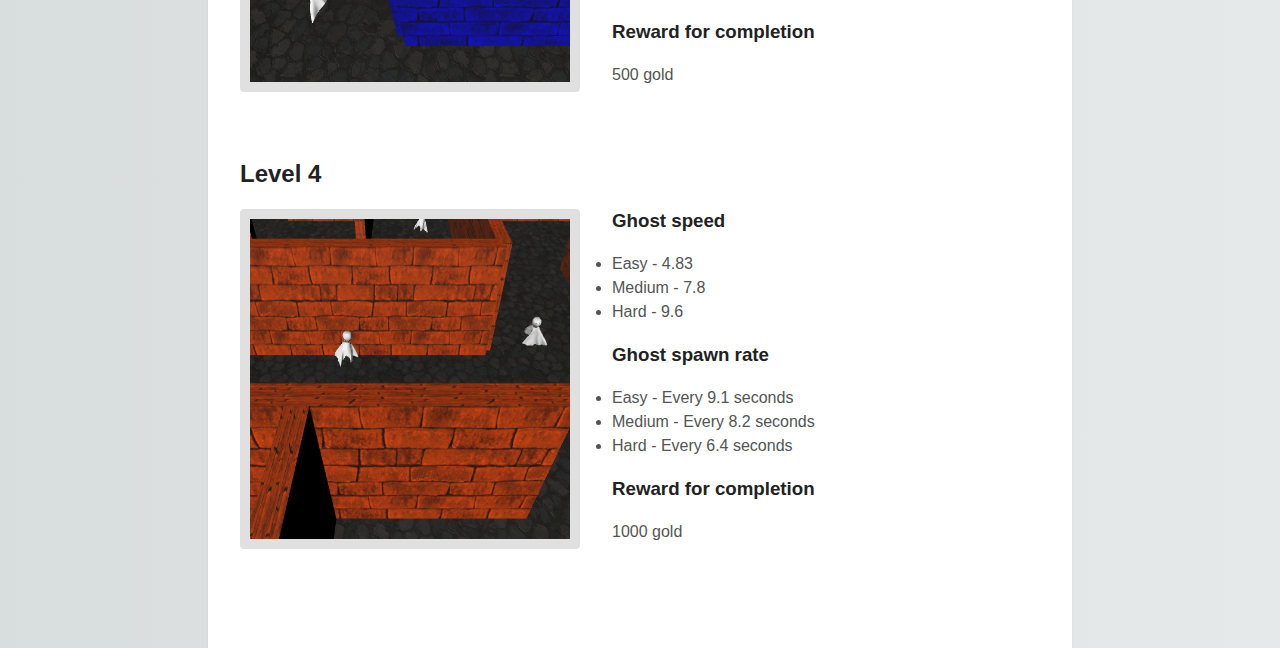
<file: levels.html>
<!DOCTYPE html>
<html>

    <head>
        <meta charset="utf-8">
        <meta http-equiv="X-UA-Compatible" content="IE=edge">
        <title>Maze Explorer</title>
        <meta name="description" content="Maze Explorer">
        <link rel="stylesheet" href="main.css">
    </head>
    <body>
        <img src="screenshots/title.PNG">
        <header>
          <nav>
            <ul id="navbar">
              <li><a href="index.html">Home</a></li>
              <li><a href="weapons.html">Weapons and Movement</a></li>
              <li><a href="collectables.html">Collectables</a></li>
              <li><a href="tavern.html">Tavern</a></li>
              <li><a href="other.html">Other</a></li>
              <li><a href="levels.html">Levels</a></li>
              <li><a href="hymns.html">Hymns</a></li>
              <li><a href="sources.html">Sources</a></li>

            </ul>
          </nav>
        </header>

        <!-- Levels -->
        <div>
            <h1>Levels</h1>

            <!-- Level 1 -->
            <div>
                <h2>Level 1</h2>
                <img class="showcase-img taller-img" src="screenshots/Level1.PNG" alt="Level 1">

                <h3>Ghost speed</h3>
                <ul class="list">
                    <li>Easy - 4</li>
                    <li>Medium - 6</li>
                    <li>Hard - 6</li>
                </ul>
                <h3>Ghost spawn rate</h3>
                <ul class="list">
                    <li>Easy - Every 10 seconds</li>
                    <li>Medium - Every 10 seconds</li>
                    <li>Hard - Every 10 seconds</li>
                </ul>
                <h3>Reward for completion</h3>
                <p>500 gold</p>
            </div>
            <br />

            <!-- Level 2 -->
            <div>
                <h2>Level 2</h2>
                <img class="showcase-img taller-img" src="screenshots/Level2.PNG" alt="Level 2">
                <h3>Ghost speed</h3>
                <ul class="list">
                    <li>Easy - 4.41</li>
                    <li>Medium - 6.6</li>
                    <li>Hard - 7.2</li>
                </ul>
                <h3>Ghost spawn rate</h3>
                <ul class="list">
                    <li>Easy - Every 9.7 seconds</li>
                    <li>Medium - Every 9.4 seconds</li>
                    <li>Hard - Every 8.8 seconds</li>
                </ul>
                <h3>Reward for completion</h3>
                <p>500 gold</p>
            </div>

            <br />

            <!-- Level 3 -->
            <div>
                <h2>Level 3</h2>
                <img class="showcase-img taller-img" src="screenshots/Level3.PNG" alt="Level 3">
                <h3>Ghost speed</h3>
                <ul class="list">
                    <li>Easy - 4.62</li>
                    <li>Medium - 7.2</li>
                    <li>Hard - 8.4</li>
                </ul>
                <h3>Ghost spawn rate</h3>
                <ul class="list">
                    <li>Easy - Every 9.4 seconds</li>
                    <li>Medium - Every 8.8 seconds</li>
                    <li>Hard - Every 7.6 seconds</li>
                </ul>
                <h3>Reward for completion</h3>
                <p>500 gold</p>
            </div>
            <br />

            <!-- Level 4 -->
            <div>
                <h2>Level 4</h2>
                <img class="showcase-img taller-img"  src="screenshots/Level4.PNG" alt="Level 4">
                <h3>Ghost speed</h3>
                <ul class="list">
                    <li>Easy - 4.83</li>
                    <li>Medium - 7.8</li>
                    <li>Hard - 9.6</li>
                </ul>
                <h3>Ghost spawn rate</h3>
                <ul class="list">
                    <li>Easy - Every 9.1 seconds</li>
                    <li>Medium - Every 8.2 seconds</li>
                    <li>Hard - Every 6.4 seconds</li>
                </ul>
                <h3>Reward for completion</h3>
                <p>1000 gold</p>
            </div>

            <br />
        </div>

    </body>
</html>
</file>
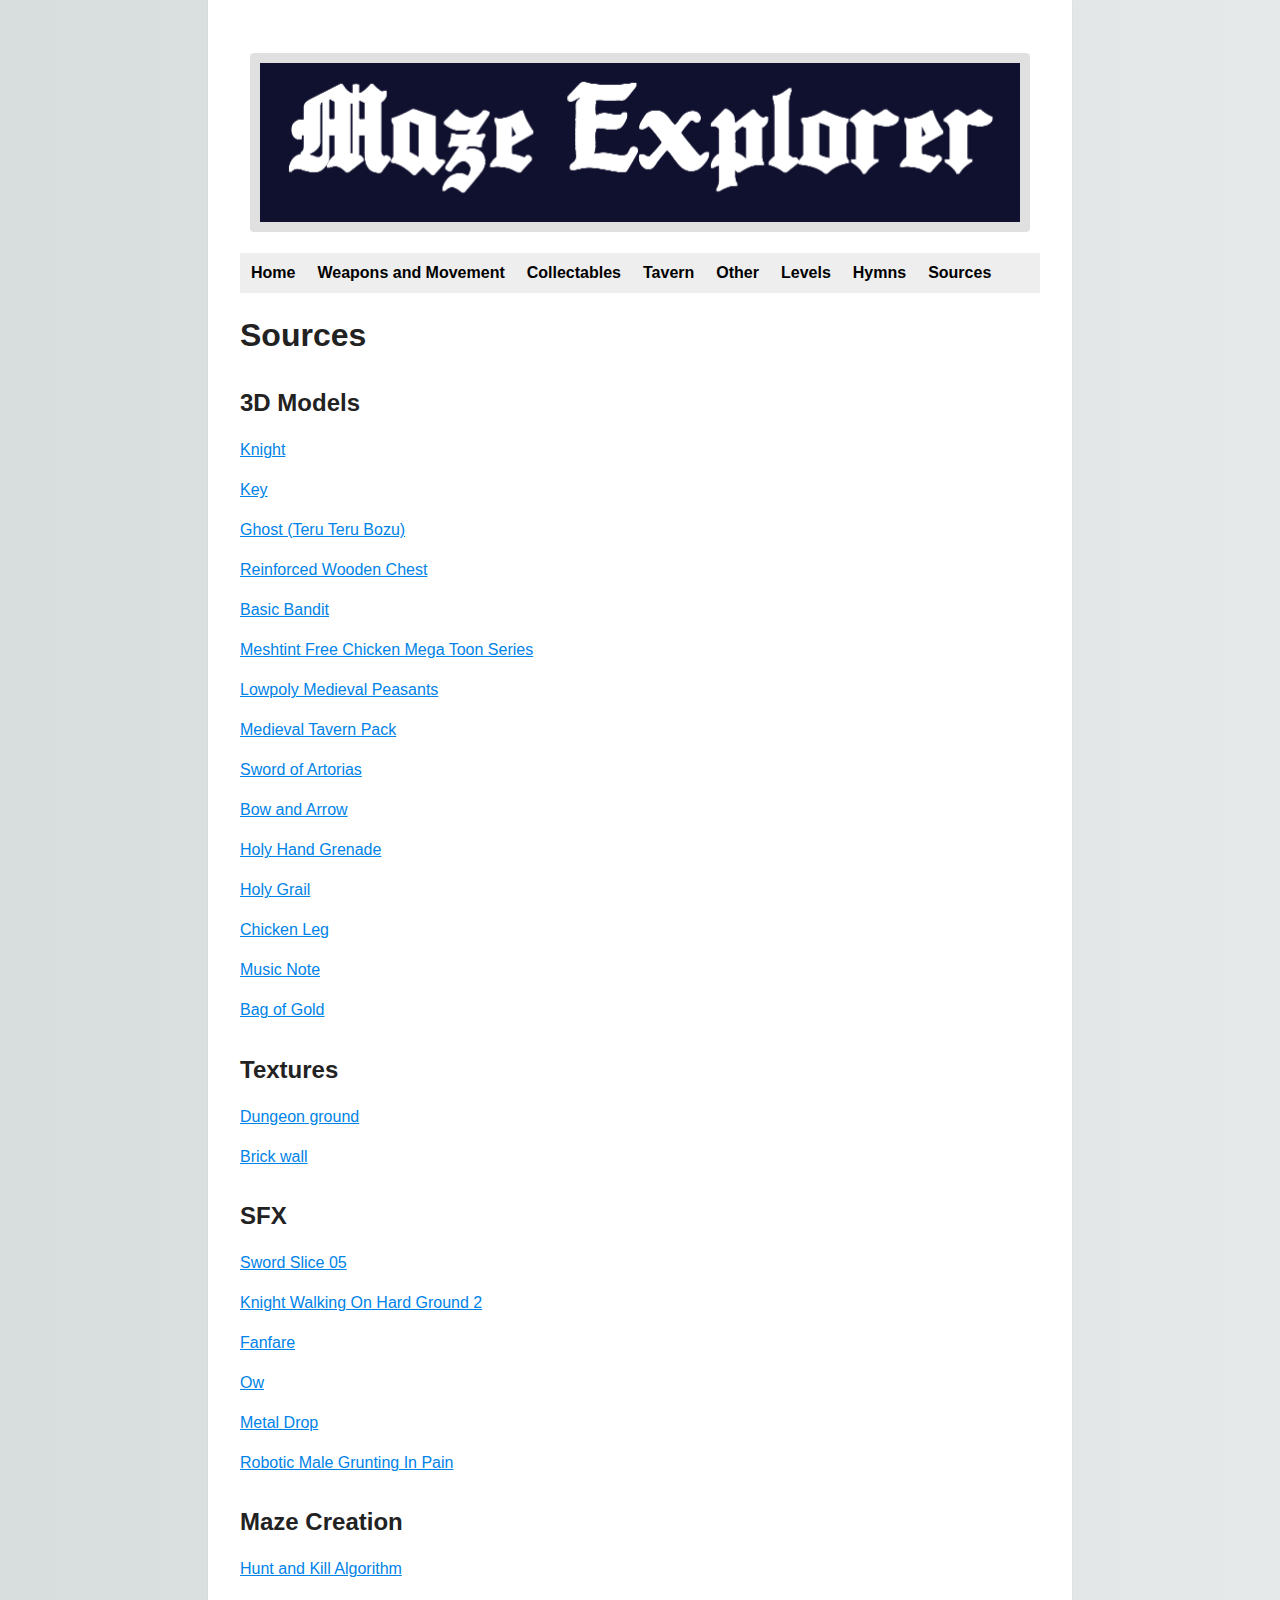
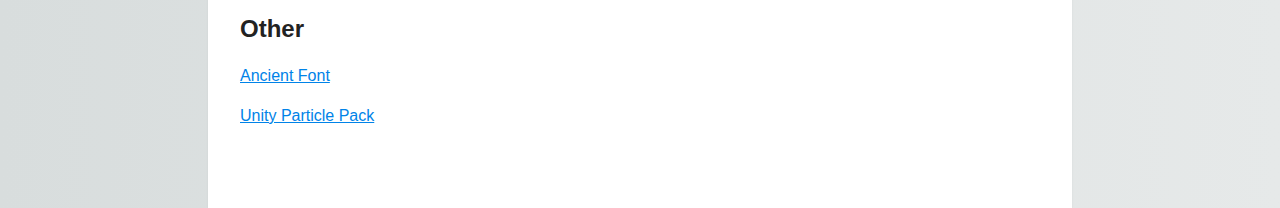
<file: sources.html>
<!DOCTYPE html>
<html>

    <head>
        <meta charset="utf-8">
        <meta http-equiv="X-UA-Compatible" content="IE=edge">
        <title>Maze Explorer</title>
        <meta name="description" content="Maze Explorer">
        <link rel="stylesheet" href="main.css">
    </head>
    <body>
        <img src="screenshots/title.PNG">
        <header>
          <nav>
            <ul id="navbar">
              <li><a href="index.html">Home</a></li>
              <li><a href="weapons.html">Weapons and Movement</a></li>
              <li><a href="collectables.html">Collectables</a></li>
              <li><a href="tavern.html">Tavern</a></li>
              <li><a href="other.html">Other</a></li>
              <li><a href="levels.html">Levels</a></li>
              <li><a href="hymns.html">Hymns</a></li>
              <li><a href="sources.html">Sources</a></li>
            </ul>
          </nav>
        </header>
        <!-- Sources -->
        <div>
            <h1>Sources</h1>
            <h2>3D Models</h2>
            <p><a href="https://www.turbosquid.com/3d-models/3d-model-pbr-armour-1397198">Knight</a></p>

            <p><a href="https://www.turbosquid.com/3d-models/free-obj-mode-pendant-design/841896">Key</a></p>

            <p><a href="https://www.cgtrader.com/free-3d-models/interior/house/teru-teru-bozu">Ghost (Teru Teru Bozu)</a></p>

            <p><a href="https://assetstore.unity.com/packages/3d/props/furniture/reinforced-wooden-chest-68139">Reinforced Wooden Chest</a></p>

            <p><a href="https://assetstore.unity.com/packages/3d/characters/humanoids/humans/basic-bandit-89978">Basic Bandit</a></p>

            <p><a href="https://assetstore.unity.com/packages/3d/characters/animals/meshtint-free-chicken-mega-toon-series-151842">Meshtint Free Chicken Mega Toon Series</a></p>

            <p><a href="https://assetstore.unity.com/packages/3d/characters/humanoids/humans/lowpoly-medieval-peasants-free-pack-122225">Lowpoly Medieval Peasants</a></p>

            <p><a href="https://assetstore.unity.com/packages/3d/props/furniture/medieval-tavern-pack-112546">Medieval Tavern Pack</a></p>

            <p><a href="https://www.cgtrader.com/items/252978/download-page">Sword of Artorias</a></p>

            <p><a href="https://www.cgtrader.com/items/626437/download-page">Bow and Arrow</a></p>

            <p><a href="https://sketchfab.com/3d-models/monty-python-holy-hand-grenade-4ca2357686384032bd56f64a837be23c">Holy Hand Grenade</a></p>

            <p><a href="https://www.turbosquid.com/3d-models/3d-holy-grail-model-1419475">Holy Grail</a></p>

            <p><a href="https://www.cgtrader.com/items/648937/download-page">Chicken Leg</a></p>

            <p><a href="https://www.cgtrader.com/items/632225/download-page">Music Note</a></p>

            <p><a href="https://free3d.com/3d-model/bag-of-gold-v1--110517.html">Bag of Gold</a></p>

            <h2>Textures</h2>
            <p><a href="https://i.pinimg.com/originals/b3/70/81/b370810309dc2f441f64e06f5c88ebb8.jpg">Dungeon ground</a></p>
            <p><a href="https://www.wildtextures.com/wp-content/uploads/wildtextures_big-stone-wall-4k-480x480.jpg">Brick wall</a></p>

            <h2>SFX</h2>
            <p><a href="https://freesound.org/people/Black%20Snow/sounds/109414/">Sword Slice 05</a></p>
            <p><a href="https://freesound.org/people/fabian13cz/sounds/511502/">Knight Walking On Hard Ground 2</a></p>
            <p><a href="https://freesound.org/people/bone666138/sounds/198874/">Fanfare</a></p>
            <p><a href="https://freesound.org/people/Fidjo20/sounds/503537/">Ow</a></p>
            <p><a href="http://soundbible.com/1615-Metal-Drop.html">Metal Drop</a></p>
            <p><a href="https://freesound.org/people/elynch0901/sounds/464487/">Robotic Male Grunting In Pain</a></p>

            <h2>Maze Creation</h2>
            <p><a href="https://www.youtube.com/watch?v=IrO4mswO2o4&t=637s&ab_channel=RichardHawkes">Hunt and Kill Algorithm</a></p>
            <h2>Other</h2>
            <p><a href="https://www.dafont.com/ancient.font">Ancient Font</a></p>
            <p><a href="https://assetstore.unity.com/packages/essentials/tutorial-projects/unity-particle-pack-127325">Unity Particle Pack</a></p>
        </div>
    </body>
</html>
</file>
<file: main.css>
html {
    background: #e6e9e9;
    background-image: linear-gradient(270deg, rgb(230, 233, 233) 0%, rgb(216, 221, 221) 100%);
    -webkit-font-smoothing: antialiased;
}

body {
    background: #fff;
    box-shadow: 0 0 2px rgba(0, 0, 0, 0.06);
    color: #545454;
    font-family: "Helvetica Neue", Helvetica, Arial, sans-serif;
    font-size: 16px;
    line-height: 1.5;
    margin: 0 auto;
    max-width: 800px;
    padding: 2em 2em 4em;
}

h1, h2, h3, h4, h5, h6 {
    color: #222;
    font-weight: 600;
    line-height: 1.3;
}

h2 {
    margin-top: 1.3em;
}

a {
    color: #0083e8;
}

b, strong {
    font-weight: 600;
}

samp {
    display: none;
}

img {
    animation: colorize 2s cubic-bezier(0, 0, .78, .36) 1;
    background: transparent;
    border: 10px solid rgba(0, 0, 0, 0.12);
    border-radius: 4px;
    display: block;
    margin: 1.3em auto;
    max-width: 95%;
}


#navbar {
    list-style-type: none;
    margin: 0;
    padding: 0;
    overflow: hidden;
    background-color: #EEEEEE;
}

ul#navbar li {
    float:left;
}

ul#navbar li a {
    display: block;
    color: #000000;
    font-weight:bold;
    padding: 8px 11px;
    text-decoration: none;
}

ul#navbar li a:hover {
    background-color: grey;
    color: white;
}

.showcase-div {
    height:15em;
    line-height: 1.0;
}

.tall {
    height: 18em;
}
.showcase-img {
    margin-top: 0em;
    width:13em;
    height:13em;
    float:left;
    margin-right: 2em;
}
.pie {
    max-width: 80%;
    max-height: 80%;
}
.tall-img {
    width: 15em;
    height: 15em;
}
.taller-img {
    width: 20em;
    height: 20em;
}
.showcase-text {
    margin-left: 100em;
}

.indent {
    text-indent: 1.2em;
}

.list {
    line-height: 1.5;
}

.compact-list {
    line-height: 0.8;
}

.middle-list {
    line-height: 1;
}
@keyframes colorize {
    0% {
        -webkit-filter: grayscale(100%);
        filter: grayscale(100%);
    }
    100% {
        -webkit-filter: grayscale(0%);
        filter: grayscale(0%);
    }
}
</file>
